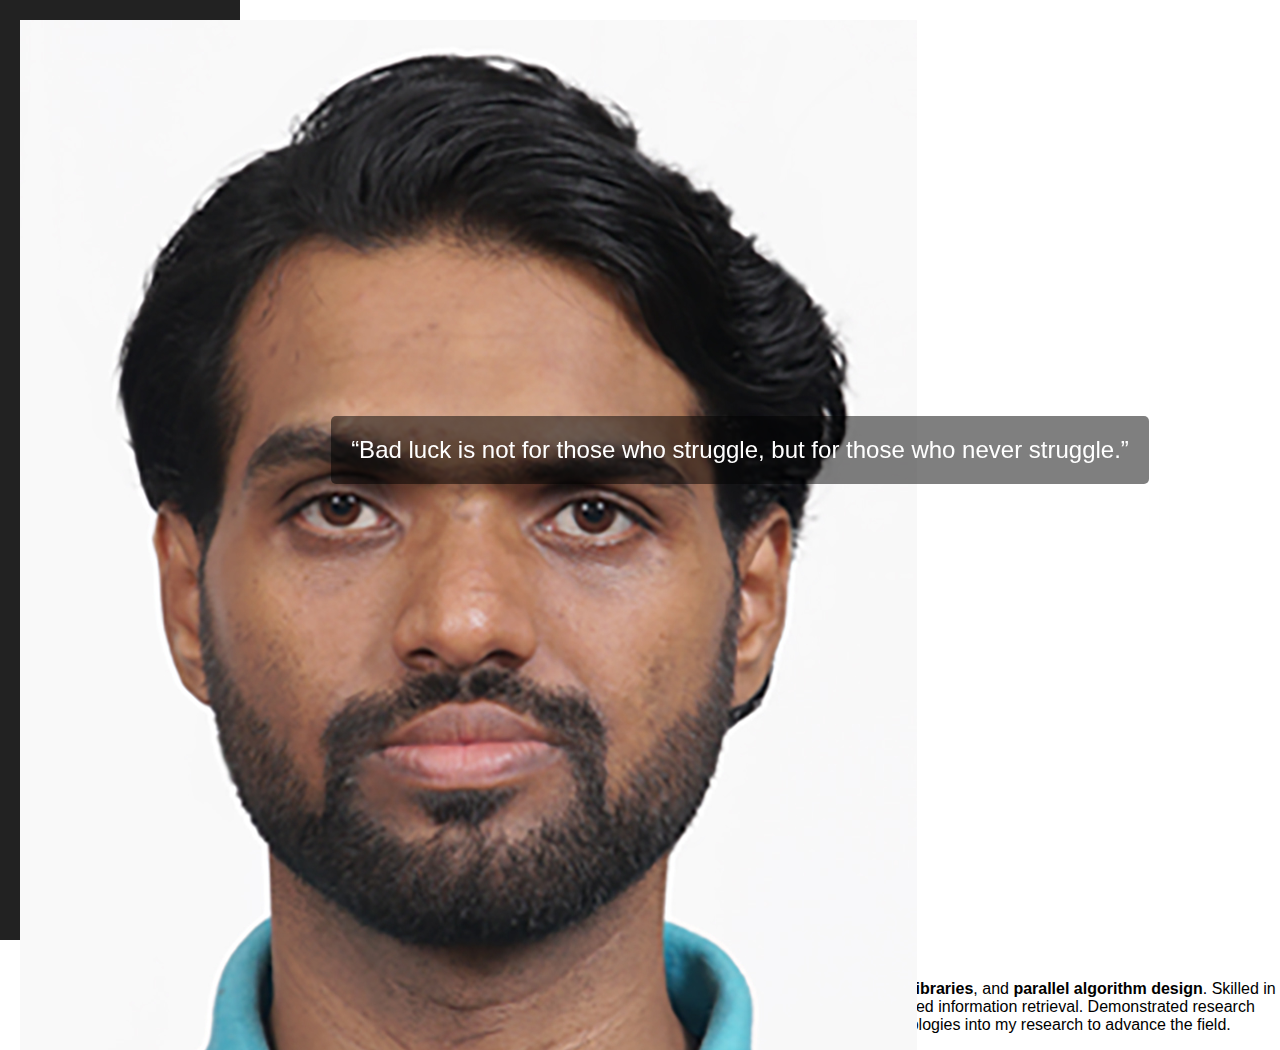
<file: index.html>
<!DOCTYPE html>
<html lang="en">
<head>
    <meta charset="UTF-8">
    <meta name="viewport" content="width=device-width, initial-scale=1.0">
    <title>Kousik Kumar Dutta</title>
    <link rel="stylesheet" href="style.css">

    <!-- Favicon -->
    <link rel="icon" type="image/png" href="images/favicon.png">
</head>
<body>
    <!-- Sidebar -->
    <div class="sidebar">
        <div class="profile">
            <img src="images/profile.jpg" alt="Kousik Kumar Dutta">
            <h2>Kousik Kumar Dutta</h2>
        </div>
        <nav>
            <a href="index.html" class="active">Home</a>
            <a href="publications.html">Publications</a>
            <a href="skills.html">Skills</a>
            <a href="teaching.html">Teaching</a>
            <a href="resume.html" class="active">Resume</a>
            <a href="contact.html">Contact</a>
        </nav>
    </div>

    <!-- Main Content -->
    <div class="main">
        <!-- Slideshow + Quote -->
        <div class="slideshow">
            <div class="quote">
                “Bad luck is not for those who struggle,  
                but for those who never struggle.”
            </div>
        </div>

        <!-- About Section -->
        <div class="about-section">
            <h1>About Me</h1>
            <p>
                Ph.D. scholar at IIT Ropar specializing in <strong>spatio-temporal databases</strong>, 
                <strong>navigation systems</strong>, <strong>graph libraries</strong>, and 
                <strong>parallel algorithm design</strong>. Skilled in <strong>Java programming</strong>, 
                with proven experience in developing a scalable graph library enabling high-speed 
                information retrieval. Demonstrated research versatility through publications across 
                multiple domains. Committed to integrating cutting-edge technologies into my research 
                to advance the field.
            </p>
        </div>
    </div>

    <script src="script.js"></script>
</body>
</html>
</file>
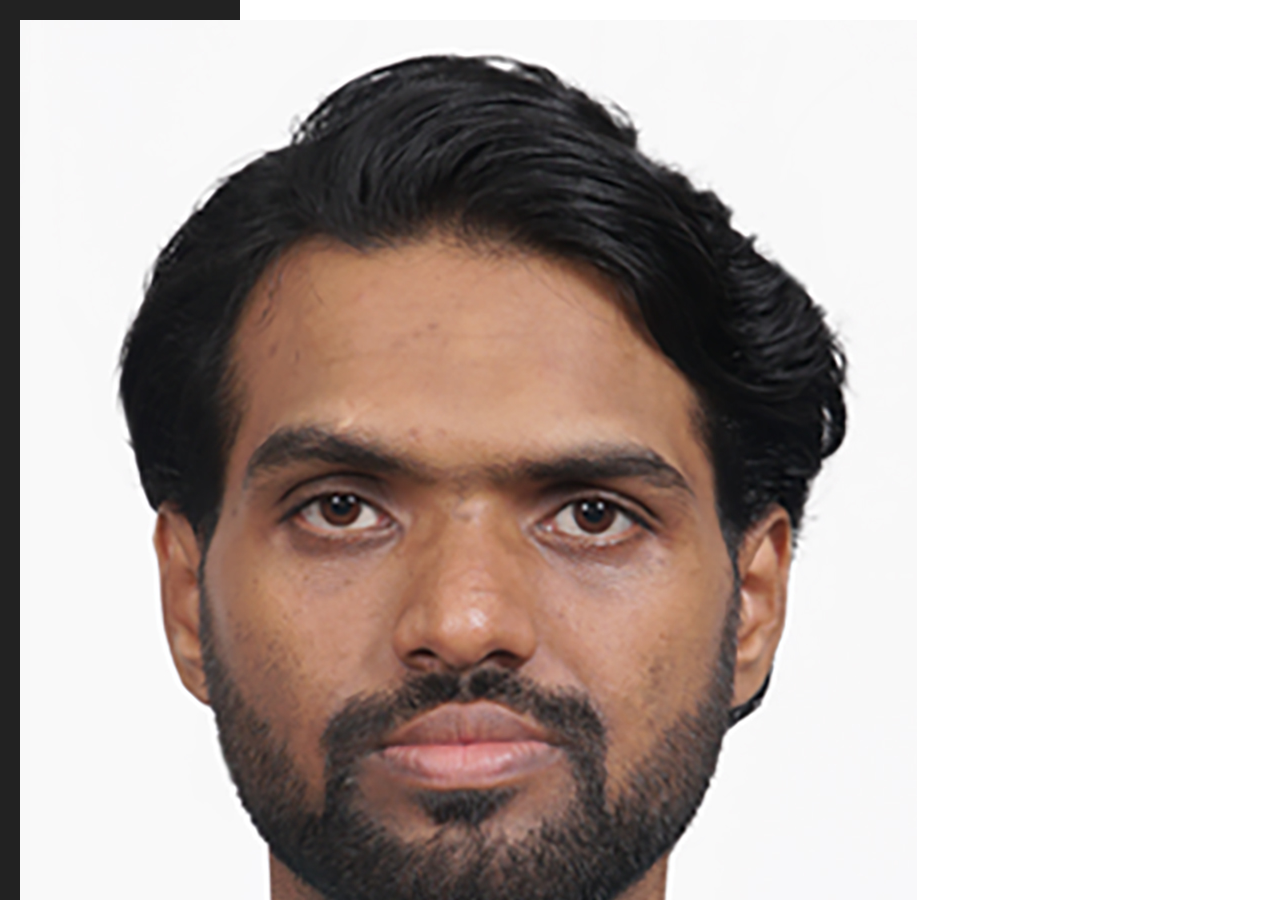
<file: contact.html>
<!DOCTYPE html>
<html lang="en">
<head>
    <meta charset="UTF-8">
    <meta name="viewport" content="width=device-width, initial-scale=1.0">
    <title>Contact - Kousik Kumar Dutta</title>
    <link rel="stylesheet" href="style.css">
    <!-- Font Awesome CDN -->
    <link rel="stylesheet" href="https://cdnjs.cloudflare.com/ajax/libs/font-awesome/6.5.1/css/all.min.css">
</head>
<body>
    <!-- Sidebar -->
    <div class="sidebar">
        <div class="profile">
            <img src="images/profile.jpg" alt="Kousik Kumar Dutta">
            <h2>Kousik Kumar Dutta</h2>
        </div>
        <nav>
            <a href="index.html">Home</a>
            <a href="publications.html">Publications</a>
            <a href="skills.html">Skills</a>
            <a href="contact.html" class="active">Contact</a>
        </nav>
    </div>

    <!-- Main Content -->
    <div class="main">
        <div class="content">
            <h1>Contact Information</h1>

            <p><i class="fas fa-envelope"></i> 
                <strong>Email:</strong> 
                <a href="mailto:kousikkumar95@gmail.com">kousikkumar95@gmail.com</a>
            </p>

            <p><i class="fas fa-phone"></i> 
                <strong>Phone:</strong> +91 82933 61841
            </p>

            <p><i class="fas fa-globe"></i> 
                <strong>Website:</strong> 
                <a href="https://kousik-kr.github.io/" target="_blank">kousik-kr.github.io</a>
            </p>

            <p><i class="fab fa-github"></i> 
                <strong>GitHub:</strong> 
                <a href="https://github.com/kousik-kr" target="_blank">github.com/kousik-kr</a>
            </p>

            <p><i class="fab fa-linkedin"></i> 
                <strong>LinkedIn:</strong> 
                <a href="https://www.linkedin.com/in/kousik-kumar-dutta-8577952b2/" target="_blank">linkedin.com/in/kousik-kumar-dutta-8577952b2</a>
            </p>

            <p><i class="fas fa-map-marker-alt"></i> 
                <strong>Address:</strong> SW312, Satluj Hostel, IIT Ropar permanent campus, Rupnagar 140001, Punjab, India
            </p>
        </div>
    </div>
</body>
</html>
</file>
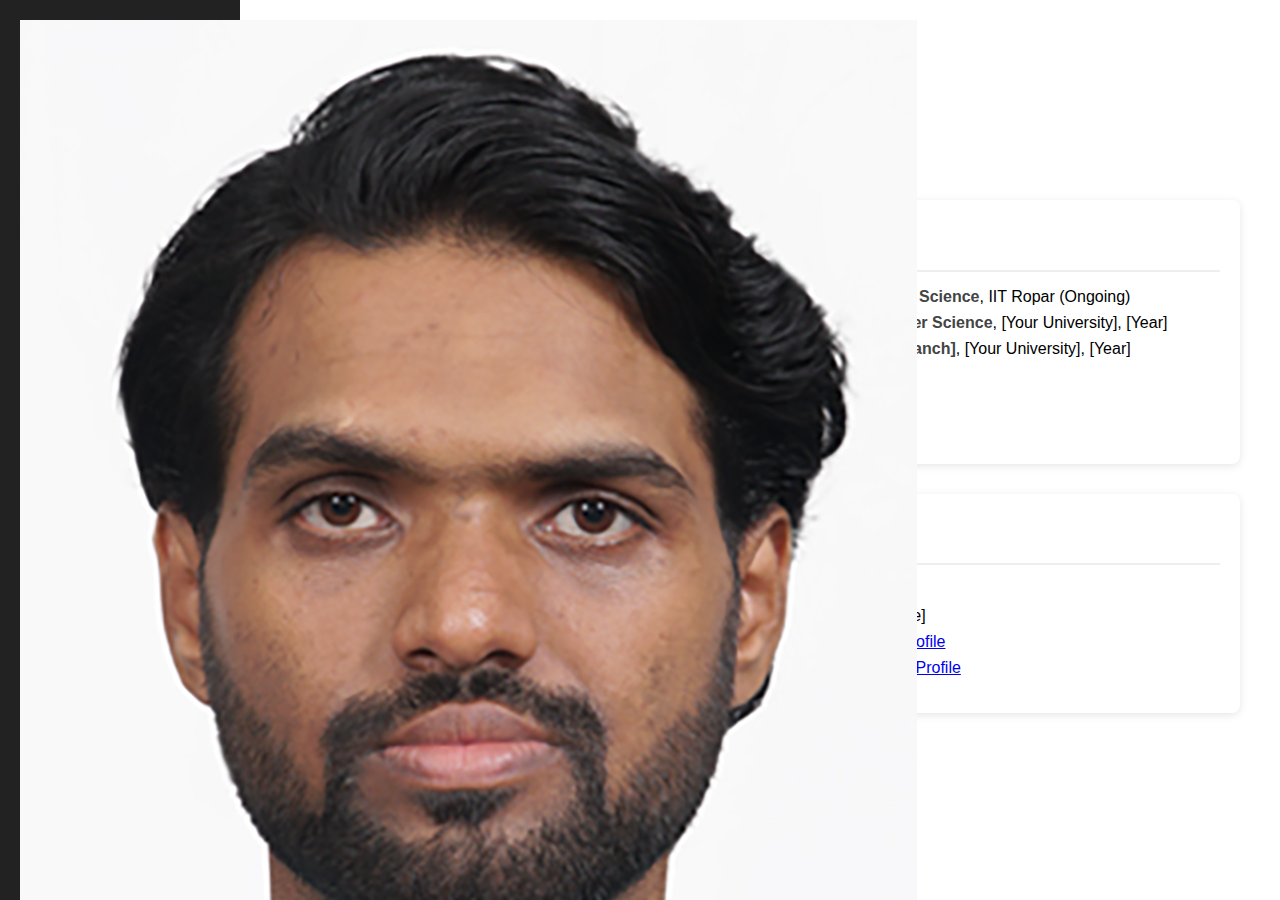
<file: personal.html>
<!DOCTYPE html>
<html lang="en">
<head>
    <meta charset="UTF-8">
    <meta name="viewport" content="width=device-width, initial-scale=1.0">
    <title>Personal Information - Kousik Kumar Dutta</title>
    <link rel="stylesheet" href="style.css">
    <link rel="icon" type="image/png" href="images/favicon.png">
    <link rel="stylesheet" href="https://cdnjs.cloudflare.com/ajax/libs/font-awesome/6.5.1/css/all.min.css">
    <style>
        .personal-info-container {
            display: flex;
            flex-direction: column;
            align-items: center;
            padding: 30px;
        }

        .profile-photo {
            width: 150px;
            height: 150px;
            border-radius: 50%;
            overflow: hidden;
            margin-bottom: 20px;
            box-shadow: 0 4px 8px rgba(0,0,0,0.3);
        }

        .profile-photo img {
            width: 100%;
            height: 100%;
            object-fit: cover;
        }

        .info-grid {
            display: grid;
            grid-template-columns: 1fr 1fr;
            gap: 30px;
            width: 100%;
            max-width: 1000px;
        }

        .info-section {
            background: #fff;
            padding: 20px;
            border-radius: 8px;
            box-shadow: 0 2px 8px rgba(0,0,0,0.1);
        }

        .info-section h2 {
            margin-bottom: 15px;
            font-size: 1.4em;
            color: #333;
            border-bottom: 2px solid #eee;
            padding-bottom: 5px;
        }

        .info-section ul {
            list-style: none;
            padding: 0;
        }

        .info-section ul li {
            margin-bottom: 8px;
        }

        .info-section ul li strong {
            color: #444;
        }
    </style>
</head>
<body>
    <!-- Sidebar -->
    <div class="sidebar expanded" id="sidebar">
        <div class="profile" id="sidebarToggle">
            <img src="images/profile.jpg" alt="Profile">
        </div>
        <nav>
            <a href="index.html" data-page="index.html"><i class="fas fa-home"></i><span>Home</span></a>
            <a href="publications.html" data-page="publications.html"><i class="fas fa-book"></i><span>Publications</span></a>
            <a href="research.html" data-page="research.html"><i class="fas fa-flask"></i><span>Research Interests</span></a>
            <a href="teaching.html" data-page="teaching.html"><i class="fas fa-chalkboard-teacher"></i><span>Teaching</span></a>
            <a href="personal.html" data-page="personal.html"><i class="fas fa-user"></i><span>Personal Info</span></a>
            <a href="resume.html" data-page="resume.html"><i class="fas fa-file-alt"></i><span>Resume</span></a>
            <a href="contact.html" data-page="contact.html"><i class="fas fa-envelope"></i><span>Contact</span></a>
        </nav>
    </div>

    <!-- Main Content -->
    <div class="main">
        <div class="personal-info-container">
            <div class="profile-photo">
                <img src="images/profile.jpg" alt="Kousik Kumar Dutta">
            </div>

            <div class="info-grid">
                <!-- Left Column: Personal Details -->
                <div class="info-section">
                    <h2><i class="fas fa-id-card"></i> Personal Details</h2>
                    <ul>
                        <li><strong>Full Name:</strong> Kousik Kumar Dutta</li>
                        <li><strong>Date of Birth:</strong> [DD Month YYYY]</li>
                        <li><strong>Nationality:</strong> Indian</li>
                        <li><strong>Languages:</strong> French (B2), Luxembourgish (A2), German (A1), English (Native)</li>
                        <li><strong>Address:</strong> [Your Address]</li>
                    </ul>
                </div>

                <!-- Right Column: Education -->
                <div class="info-section">
                    <h2><i class="fas fa-graduation-cap"></i> Education</h2>
                    <ul>
                        <li><strong>Ph.D. in Computer Science</strong>, IIT Ropar (Ongoing)</li>
                        <li><strong>M.Tech in Computer Science</strong>, [Your University], [Year]</li>
                        <li><strong>B.Tech in [Your Branch]</strong>, [Your University], [Year]</li>
                    </ul>
                </div>

                <!-- Left Column: Hobbies -->
                <div class="info-section">
                    <h2><i class="fas fa-heart"></i> Hobbies & Interests</h2>
                    <ul>
                        <li>Traveling & exploring new cultures</li>
                        <li>Reading tech blogs & research articles</li>
                        <li>Programming personal projects</li>
                        <li>Photography</li>
                    </ul>
                </div>

                <!-- Right Column: Contact -->
                <div class="info-section">
                    <h2><i class="fas fa-envelope"></i> Contact</h2>
                    <ul>
                        <li><strong>Email:</strong> [Your Email]</li>
                        <li><strong>Phone:</strong> [Your Phone]</li>
                        <li><strong>Website:</strong> <a href="https://github.com/[YourUsername]">GitHub Profile</a></li>
                        <li><strong>LinkedIn:</strong> <a href="https://linkedin.com/in/[YourUsername]">LinkedIn Profile</a></li>
                    </ul>
                </div>
            </div>
        </div>
    </div>

    <script src="script.js"></script>
</body>
</html>
</file>
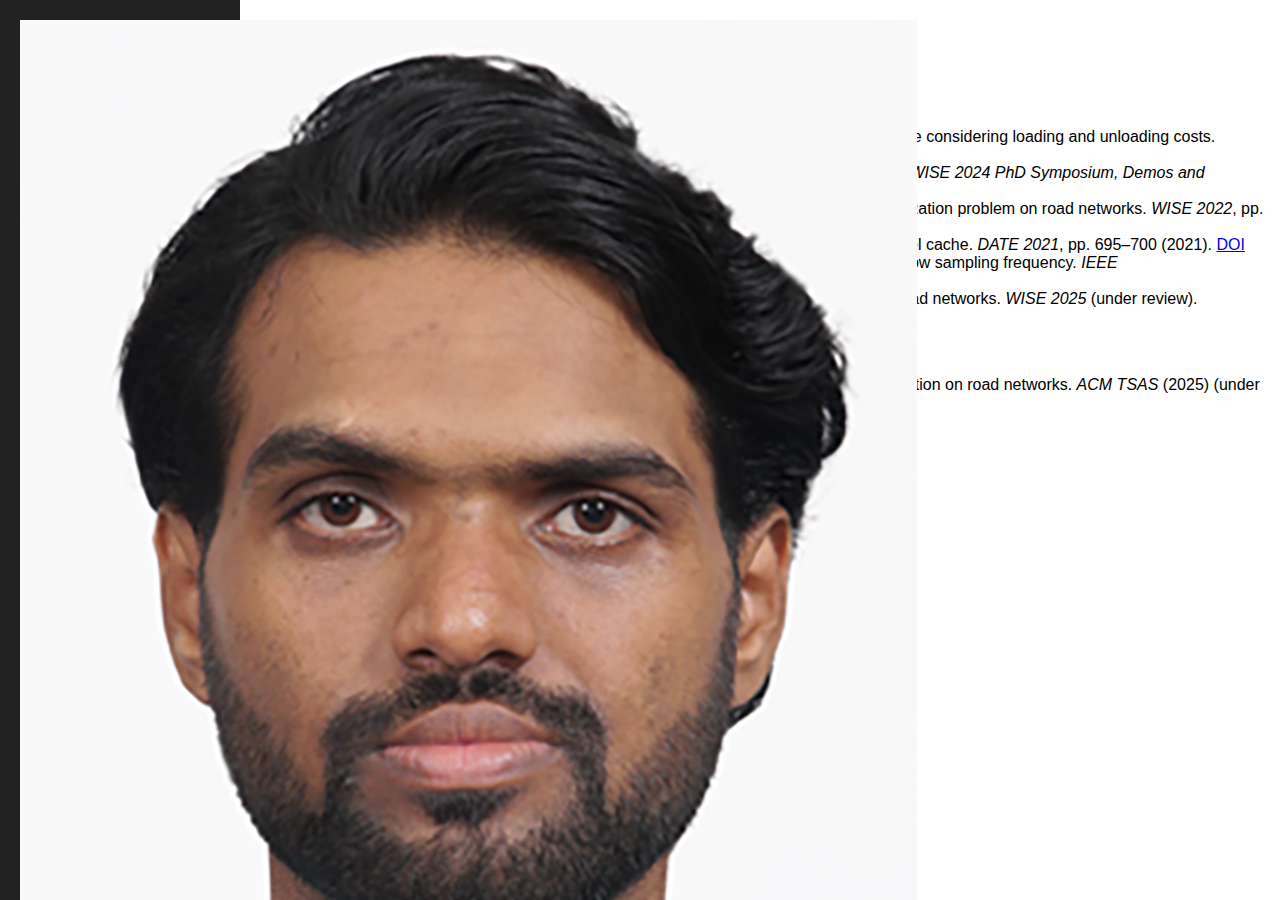
<file: publications.html>
<!DOCTYPE html>
<html lang="en">
<head>
    <meta charset="UTF-8">
    <meta name="viewport" content="width=device-width, initial-scale=1.0">
    <title>Publications - Kousik Kumar Dutta</title>
    <link rel="stylesheet" href="style.css">
    <link rel="icon" type="image/png" href="images/favicon.png">
    <link rel="stylesheet" href="https://cdnjs.cloudflare.com/ajax/libs/font-awesome/6.5.1/css/all.min.css">
    
</head>
<body>
    <!-- Sidebar -->
    <div class="sidebar expanded" id="sidebar">
        <div class="profile" id="sidebarToggle">
            <img src="images/profile.jpg" alt="Profile">
            <span class="name">Kousik Kumar Dutta</span>
        </div>
        <nav>
            <a href="index.html" data-page="index.html"><i class="fas fa-home"></i><span>Home</span></a>
            <a href="publications.html" data-page="publications.html"><i class="fas fa-book"></i><span>Publications</span></a>
            <a href="research.html" data-page="research.html"><i class="fas fa-flask"></i><span>Research Interests</span></a>
            <a href="teaching.html" data-page="teaching.html"><i class="fas fa-chalkboard-teacher"></i><span>Teaching</span></a>
            <a href="personal.html" data-page="personal.html"><i class="fas fa-user"></i><span>Personal Info</span></a>
             <a href="resume.html" data-page="resume.html"><i class="fas fa-file-alt"></i><span>Resume</span></a>
            <a href="contact.html" data-page="contact.html"><i class="fas fa-envelope"></i><span>Contact</span></a>
        </nav>
    </div>


    <!-- Main Content -->
    <div class="main">
        <div class="content">
            <h1>Publications</h1>

            <h2>Conference</h2>
            <ul>
                <li>
                    <strong>Dutta, K.K.</strong>, Gunturi, V.M.V.: Streamlining vehicle logistics: Maximizing pickup and delivery while considering loading and unloading costs. 
                    <em>Proceedings of the 33rd ACM SIGSPATIAL 2025</em> (just accepted).
                </li>
                <li>
                    <strong>Dutta, K.K.</strong>, Gunturi, V.M.V.: Constrained path optimization on time-dependent road networks. 
                    <em>WISE 2024 PhD Symposium, Demos and Workshops</em> (2024).
                    <a href="https://doi.org/10.1007/978-981-96-1483-7" target="_blank">DOI</a>
                </li>
                <li>
                    <strong>Dutta, K.K.</strong>, Dewan, A., Gunturi, V.M.V.: A multi-threading algorithm for constrained path optimization problem on road networks. 
                    <em>WISE 2022</em>, pp. 110–118 (2022).
                    <a href="https://doi.org/10.1007/978-3-031-20891-1_9" target="_blank">DOI</a>
                </li>
                <li>
                    <strong>Dutta, K.K.</strong>, Tanksale, P.N., Das, S.: A fairness conscious cache replacement policy for last level cache. 
                    <em>DATE 2021</em>, pp. 695–700 (2021).
                    <a href="https://doi.org/10.23919/DATE51398.2021.9474096" target="_blank">DOI</a>
                </li>
                <li>
                    Dewan, A., Gunturi, V.M.V., Naik, V., <strong>Dutta, K.K.</strong>: NEAT activity detection using smartwatch at low sampling frequency. 
                    <em>IEEE SmartWorld/SCALCOM/UIC/ATC/IOP/SCI</em>, pp. 25–32 (2021).
                    <a href="https://doi.org/10.1109/SWC50871.2021.00014" target="_blank">DOI</a>
                </li>
                <li>
                    <strong>Dutta, K.K.</strong>, Gunturi, V.M.V.: Interval based constrained path optimization in time-dependent road networks. 
                    <em>WISE 2025</em> (under review).
                </li>
            </ul>

            <h2>Journal</h2>
            <ul>
                <li>
                    <strong>Dutta, K.K.</strong>, Gunturi, V.M.V.: A scalable approach for time-dependent constrained path optimization on road networks. 
                    <em>ACM TSAS</em> (2025) (under review).
                </li>
            </ul>
        </div>
    </div>
    <script src="script.js"></script>
</body>
</html>
</file>
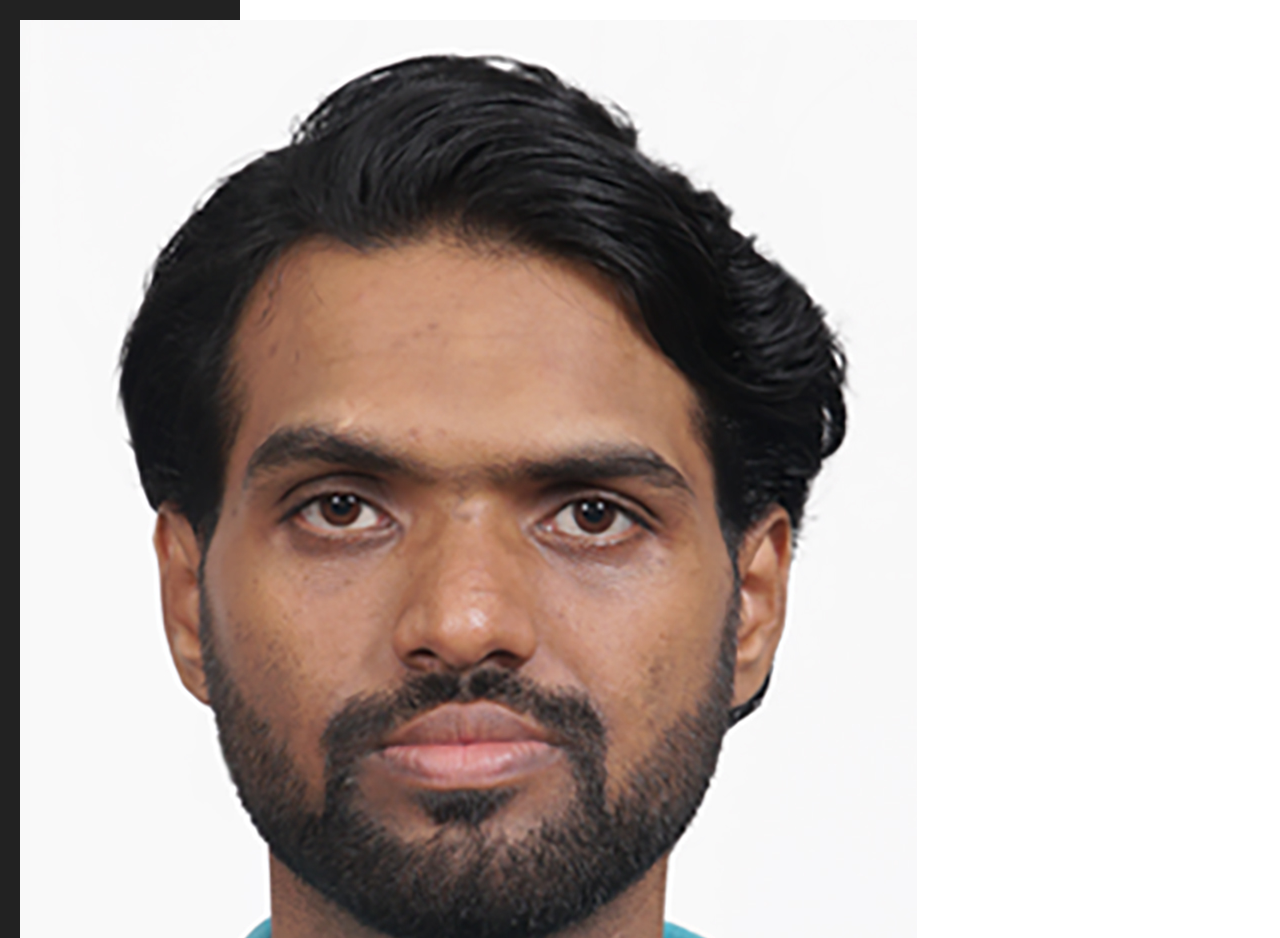
<file: resume.html>
<!DOCTYPE html>
<html lang="en">
<head>
    <meta charset="UTF-8">
    <meta name="viewport" content="width=device-width, initial-scale=1.0">
    <title>Resume - Kousik Kumar Dutta</title>
    <link rel="stylesheet" href="style.css">
    <link rel="icon" type="image/png" href="images/favicon.png">
    <link rel="stylesheet" href="https://cdnjs.cloudflare.com/ajax/libs/font-awesome/6.5.1/css/all.min.css">
</head>
<body>
    <!-- Sidebar -->
    <div class="sidebar expanded" id="sidebar">
        <div class="profile" id="sidebarToggle">
            <img src="images/profile.jpg" alt="Profile">
            <span class="name">Kousik Kumar Dutta</span>
        </div>
        <nav>
            <a href="index.html" data-page="index.html"><i class="fas fa-home"></i><span>Home</span></a>
            <a href="publications.html" data-page="publications.html"><i class="fas fa-book"></i><span>Publications</span></a>
            <a href="skills.html" data-page="skills.html"><i class="fas fa-tools"></i><span>Skills</span></a>
            <a href="teaching.html" data-page="teaching.html"><i class="fas fa-chalkboard-teacher"></i><span>Teaching</span></a>
            <a href="resume.html" data-page="resume.html"><i class="fas fa-file-alt"></i><span>Resume</span></a>
            <a href="contact.html" data-page="contact.html"><i class="fas fa-envelope"></i><span>Contact</span></a>
        </nav>
    </div>

    <!-- Main Content -->
    <div class="main">
        <div class="content">
            <h1>My Resume</h1>
            <p>
                <a href="docs/My_CV.pdf" download>
                    <button style="padding:10px 15px; font-size:1em; background:#1e90ff; color:white; border:none; border-radius:5px; cursor:pointer;">
                        Download Resume (PDF)
                    </button>
                </a>
            </p>

            <!-- Embedded PDF Viewer -->
            <iframe src="docs/My_CV.pdf" width="100%" height="800px" style="border:none;"></iframe>
        </div>
    </div>
    <script src="script.js"></script>
</body>
</html>
</file>
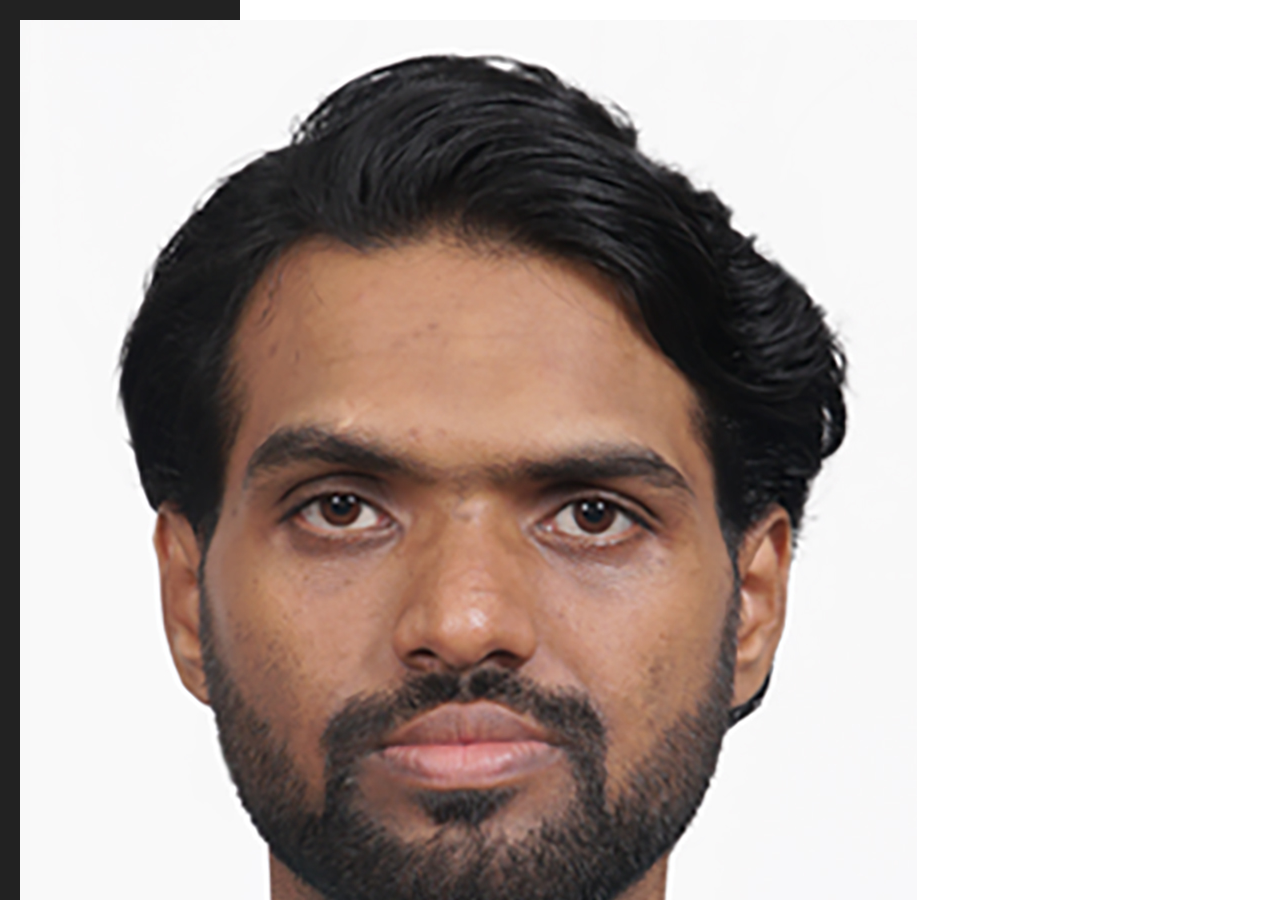
<file: teaching.html>
<!DOCTYPE html>
<html lang="en">
<head>
    <meta charset="UTF-8">
    <meta name="viewport" content="width=device-width, initial-scale=1.0">
    <title>Teaching - Kousik Kumar Dutta</title>
    <link rel="stylesheet" href="style.css">
    <link rel="icon" type="image/png" href="images/favicon.png">
</head>
<body>
    <!-- Sidebar -->
    <div class="sidebar">
        <div class="profile">
            <img src="images/profile.jpg" alt="Kousik Kumar Dutta">
            <h2>Kousik Kumar Dutta</h2>
        </div>
        <nav>
            <a href="index.html">Home</a>
            <a href="publications.html">Publications</a>
            <a href="skills.html">Skills</a>
            <a href="teaching.html" class="active">Teaching</a>
            <a href="resume.html">Resume</a>
            <a href="contact.html">Contact</a>
        </nav>
    </div>

    <!-- Main Content -->
    <div class="main">
        <div class="content">
            <h1>Teaching Experience</h1>

            <h2>2024</h2>
            <h3>Semester 2 (Jan – May)</h3>
            <ul>
                <li><strong>Course Name</strong> – Brief description of the course / your role.</li>
            </ul>
            <h3>Semester 1 (Aug – Dec)</h3>
            <ul>
                <li><strong>Course Name</strong> – Brief description of the course / your role.</li>
            </ul>

            <h2>2023</h2>
            <h3>Semester 2 (Jan – May)</h3>
            <ul>
                <li><strong>Course Name</strong> – Brief description of the course / your role.</li>
            </ul>
            <h3>Semester 1 (Aug – Dec)</h3>
            <ul>
                <li><strong>Course Name</strong> – Brief description of the course / your role.</li>
            </ul>

            <h2>2022</h2>
            <h3>Semester 2 (Jan – May)</h3>
            <ul>
                <li><strong>Course Name</strong> – Brief description of the course / your role.</li>
            </ul>
            <h3>Semester 1 (Aug – Dec)</h3>
            <ul>
                <li><strong>Course Name</strong> – Brief description of the course / your role.</li>
            </ul>

            <h2>2021</h2>
            <h3>Semester 2 (Jan – May)</h3>
            <ul>
                <li><strong>Course Name</strong> – Brief description of the course / your role.</li>
            </ul>
            <h3>Semester 1 (Aug – Dec)</h3>
            <ul>
                <li><strong>Course Name</strong> – Brief description of the course / your role.</li>
            </ul>
        </div>
    </div>
</body>
</html>
</file>
<file: style.css>
body {
    margin: 0;
    font-family: Arial, sans-serif;
    display: flex;
}

.sidebar {
    width: 200px;
    background: #222;
    color: white;
    padding: 20px;
    height: 100vh;
    position: fixed;
}

.sidebar a {
    display: block;
    color: white;
    padding: 10px 0;
    text-decoration: none;
}

.sidebar a:hover {
    background: #444;
}

.main {
    margin-left: 200px;
    flex: 1;
}

.slideshow {
    position: relative;
    height: 100vh;
    background-size: cover;
    background-position: center;
    transition: background-image 1s ease-in-out;
    display: flex;
    align-items: center;
    justify-content: center;
}

.quote {
    background: rgba(0,0,0,0.5);
    color: white;
    padding: 20px;
    font-size: 1.5em;
    text-align: center;
    border-radius: 5px;
}
</file>
